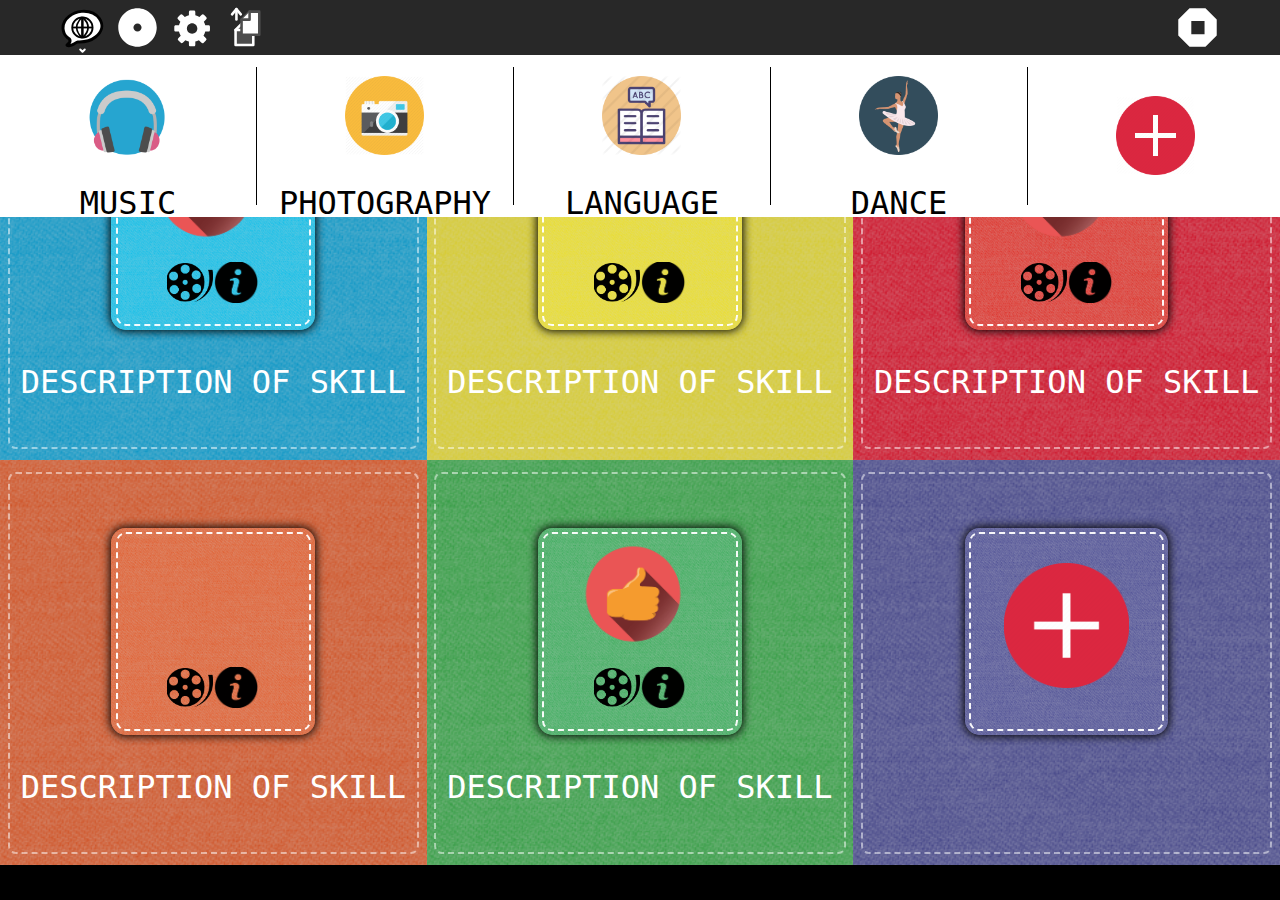
<file: activities/Curriculum.activity/index.html>
<!DOCTYPE html>
<html>

<head>
<meta charset="utf-8" />
<title>My Activity</title>
<meta name="viewport" content="user-scalable=no, initial-scale=1, maximum-scale=1, minimum-scale=1, width=device-width, viewport-fit=cover"/>
<link rel="stylesheet" media="not screen and (device-width: 1200px) and (device-height: 900px)"
	href="lib/sugar-web/graphics/css/sugar-96dpi.css">
<link rel="stylesheet" media="screen and (device-width: 1200px) and (device-height: 900px)"
	href="lib/sugar-web/graphics/css/sugar-200dpi.css">
<link rel="stylesheet" href="css/activity.css">
<script data-main="js/loader" src="lib/require.js"></script>
</head>

<body>
<div id="main-toolbar" class="toolbar">
  <button class="toolbutton" id="activity-button" title="My Activity"></button>
	<button class="toolbutton" id="network-button" title="Network"></button>
<button class="toolbutton" id="settings-button" title="Settings"></button>
<button class="toolbutton" id="skill-button" title="Skill Report"></button>
  <!-- Add more buttons here -->

  <!-- Buttons with class="pull-right" will be right aligned -->
  <button class="toolbutton pull-right" id="stop-button" title="Stop"></button>
</div>

<!-- The content of your activity goes inside the canvas -->
<div id="canvas">
<div id="tag"><div class="tagborder"><p style="color:white;">Category Name</p></div></div>
<div id="menu"></div>

	<div id="content">
		<div id="c1" class="category"><div class="border"><div class="inbox" id="ci1"><div class="inborder"><div class="vstatus"></div><div class="micons">
			<div class="multi" id="m1"></div>
			<!-- <div class="multi" id="m2"></div> -->
			<div class="multi" id="m3"></div>
		</div></div></div><p style="color:white;margin-top:8%;">Description of Skill</p></div></div>
		<div id="c2" class="category"><div class="border"><div class="inbox" id="ci2"><div class="inborder"><div class="status"></div><div class="micons">
			<div class="multi" id="m1"></div>
			<!-- <div class="multi" id="m2"></div> -->
			<div class="multi" id="m3"></div>
		</div></div></div><p style="color:white;margin-top:8%;">Description of Skill</p></div></div>
		<div id="c3" class="category"><div class="border"><div class="inbox" id="ci3"><div class="inborder"><div class="vstatus"></div><div class="micons">
			<div class="multi" id="m1"></div>
			<!-- <div class="multi" id="m2"></div> -->
			<div class="multi" id="m3"></div>
		</div></div></div><p style="color:white;margin-top:8%;">Description of Skill</p></div></div>
		<div id="c4" class="category"><div class="border"><div class="inbox" id="ci4"><div class="inborder"><div class="status"></div><div class="micons">
			<div class="multi" id="m1"></div>
			<!-- <div class="multi" id="m2"></div> -->
			<div class="multi" id="m3"></div>
		</div></div></div><p style="color:white;margin-top:8%;">Description of Skill</p></div></div>
		<div id="c5" class="category"><div class="border"><div class="inbox" id="ci5"><div class="inborder"><div class="vstatus"></div><div class="micons">
			<div class="multi" id="m1"></div>
			<!-- <div class="multi" id="m2"></div> -->
			<div class="multi" id="m3"></div>
		</div></div></div><p style="color:white;margin-top:8%;">Description of Skill</p></div></div>
		<div id="c6" class="category"><div class="border"><div class="inbox" id="ci6"><div class="inborder"><div class="astatus"></div></div></div>
	</div></div>
  <!-- Replace this message with your own content -->
<div id="navbarS">
<div id="s1" class="skill"><div class="iconimage" id="si1"></div><p>Music</p></div>
<div id="s2" class="skill"><div class="iconimage" id="si2"></div><p>Photography</p></div>
<div id="s3" class="skill"><div class="iconimage" id="si3"></div><p>Language</p></div>
<div id="s4" class="skill"><div class="iconimage" id="si4"></div><p>Dance</p></div>
<div id="s5" class="skill"><div class="iconimage" id="si5"></div></div>
</div>

</div>
</body>

</html>
</file>
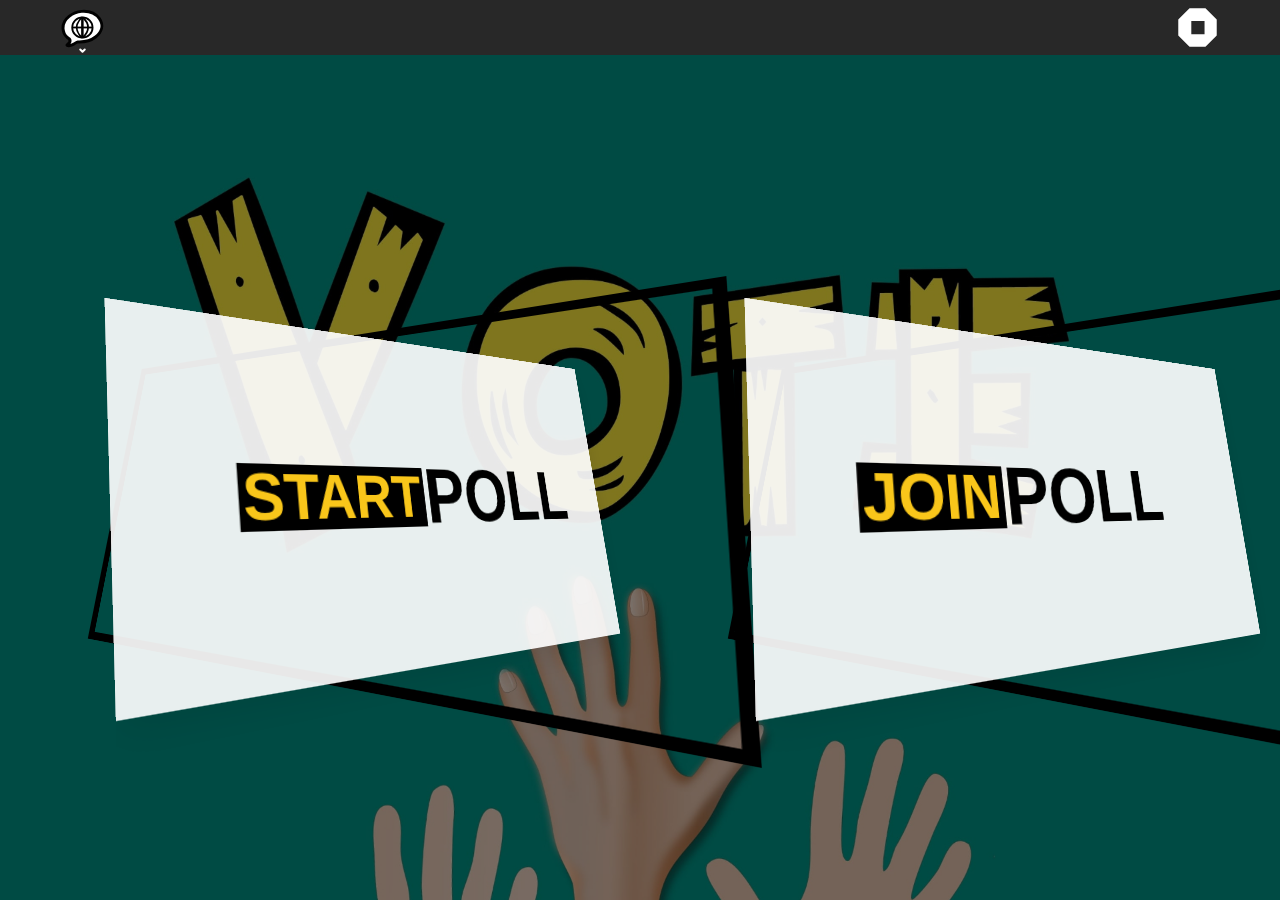
<file: activities/Vote.activity/index.html>
<!DOCTYPE html>
<html>

<head>
<meta charset="utf-8" />
<title>My Activity</title>
<meta name="viewport" content="user-scalable=no, initial-scale=1, maximum-scale=1, minimum-scale=1, width=device-width, viewport-fit=cover"/>
<link rel="stylesheet" media="not screen and (device-width: 1200px) and (device-height: 900px)"
	href="lib/sugar-web/graphics/css/sugar-96dpi.css">
<link rel="stylesheet" media="screen and (device-width: 1200px) and (device-height: 900px)"
	href="lib/sugar-web/graphics/css/sugar-200dpi.css">
<link rel="stylesheet" href="css/activity.css">
<script data-main="js/loader" src="lib/require.js"></script>
</head>

<body>
<div id="main-toolbar" class="toolbar">
  <button class="toolbutton" id="activity-button" title="My Activity"></button>

  <!-- Add more buttons here -->

  <!-- Buttons with class="pull-right" will be right aligned -->
  <button class="toolbutton pull-right" id="stop-button" title="Stop"></button>
</div>

<!-- The content of your activity goes inside the canvas -->
<div id="canvas">
<div id="wrap">
<div class="outerwrapper"><div class="wrapper">
  <div class="card"><a class="cardlink" href="start.html">
    <h1>
      <span class="enclosed">Start</span>Poll
    </h1></a>
  </div>
</div></div>
<div class="outerwrapper"><div class="wrapper">
  <div class="card"><a class="cardlink" href="template.html">
    <h1>
      <span class="enclosed">Join</span>Poll
    </h1></a>
  </div>
</div></div></div>
  <!-- Replace this message with your own content -->
</div>
</body>

</html>
</file>
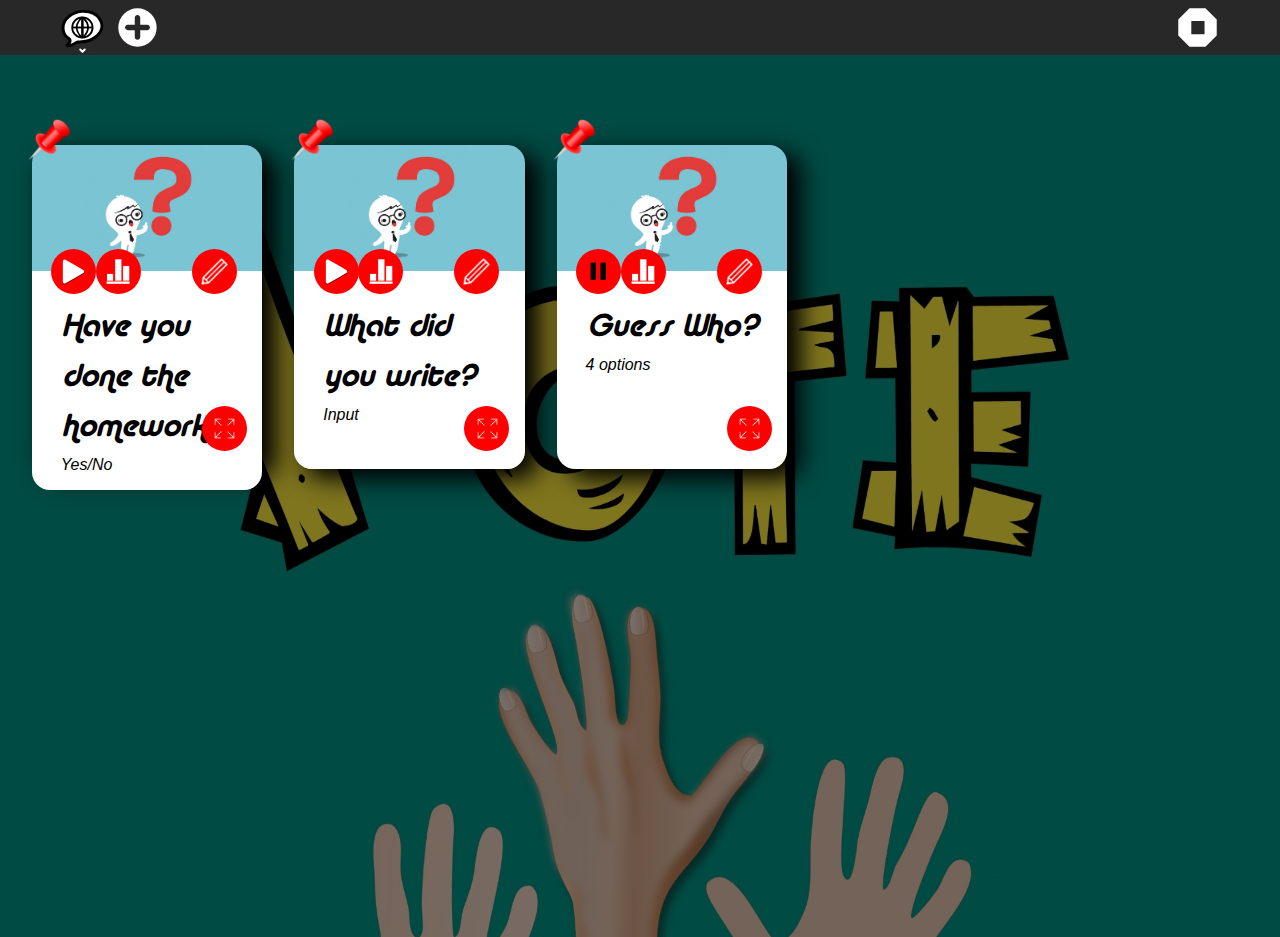
<file: activities/Vote.activity/start.html>
<!DOCTYPE html>
<html>

<head>
<meta charset="utf-8" />
<title>My Activity</title>
<meta name="viewport" content="user-scalable=no, initial-scale=1, maximum-scale=1, minimum-scale=1, width=device-width, viewport-fit=cover"/>
<link rel="stylesheet" media="not screen and (device-width: 1200px) and (device-height: 900px)"
	href="lib/sugar-web/graphics/css/sugar-96dpi.css">
<link rel="stylesheet" media="screen and (device-width: 1200px) and (device-height: 900px)"
	href="lib/sugar-web/graphics/css/sugar-200dpi.css">
<link rel="stylesheet" href="css/start.css">
<script data-main="js/loader" src="lib/require.js"></script>
</head>

<body>
<div id="main-toolbar" class="toolbar">
  <button class="toolbutton" id="activity-button" title="My Activity"></button>
	<button class="toolbutton" id="add-button" title="Add Poll"></button>
  <!-- Add more buttons here -->

  <!-- Buttons with class="pull-right" will be right aligned -->
  <button class="toolbutton pull-right" id="stop-button" title="Stop"></button>
</div>

<!-- The content of your activity goes inside the canvas -->
<div id="canvas">
  <!-- <div id="wrapL">
    <div class="cardL">
      <div class="pinL"></div>
      <div class="playL"></div>
      <div class="statsL"></div>
      <!-- <div class="editL"></div> -->
      <!-- <div class="crossL"></div>
    <div class="TtileL"></div>
    <div class="CtileL"><p class="ques">Editing the poll goes here</p></div> -->
    <!-- </div>
  </div> -->

<div id="wrap">
<div class="card">
  <div class="pin"></div>
  <div class="play"></div>
  <div class="stats"></div>
  <div class="edit"></div>
    <div class="expand"></div>
<div class="Ttile"></div>
<div class="Ctile"><p class="ques">Have you done the homework?</p><p>Yes/No</p></div>
</div>
<div class="card">
  <div class="pin"></div>
  <div class="play"></div>
  <div class="stats"></div>
  <div class="edit"></div>
    <div class="expand"></div>
<div class="Ttile"></div>
<div class="Ctile"><p class="ques">What did you write?</p><p>Input</p></div>
</div>
<div class="card">
  <div class="pin"></div>
  <div class="play pause"></div>
  <div class="stats"></div>
  <div class="edit"></div>
    <div class="expand"></div>
<div class="Ttile"></div>
<div class="Ctile"><p class="ques">Guess Who?</p><p>4 options</p></div>
</div>
<!-- <div class="card">
  <div class="pin"></div>
  <div class="play"></div>
  <div class="stats"></div>
  <div class="edit"></div>
  <div class="expand"></div>
<div class="Ttile"></div>
<div class="Ctile"><p class="ques"></p></div>
</div> -->
  <!-- Replace this message with your own content -->
</div>
</div>
</body>

</html>
</file>
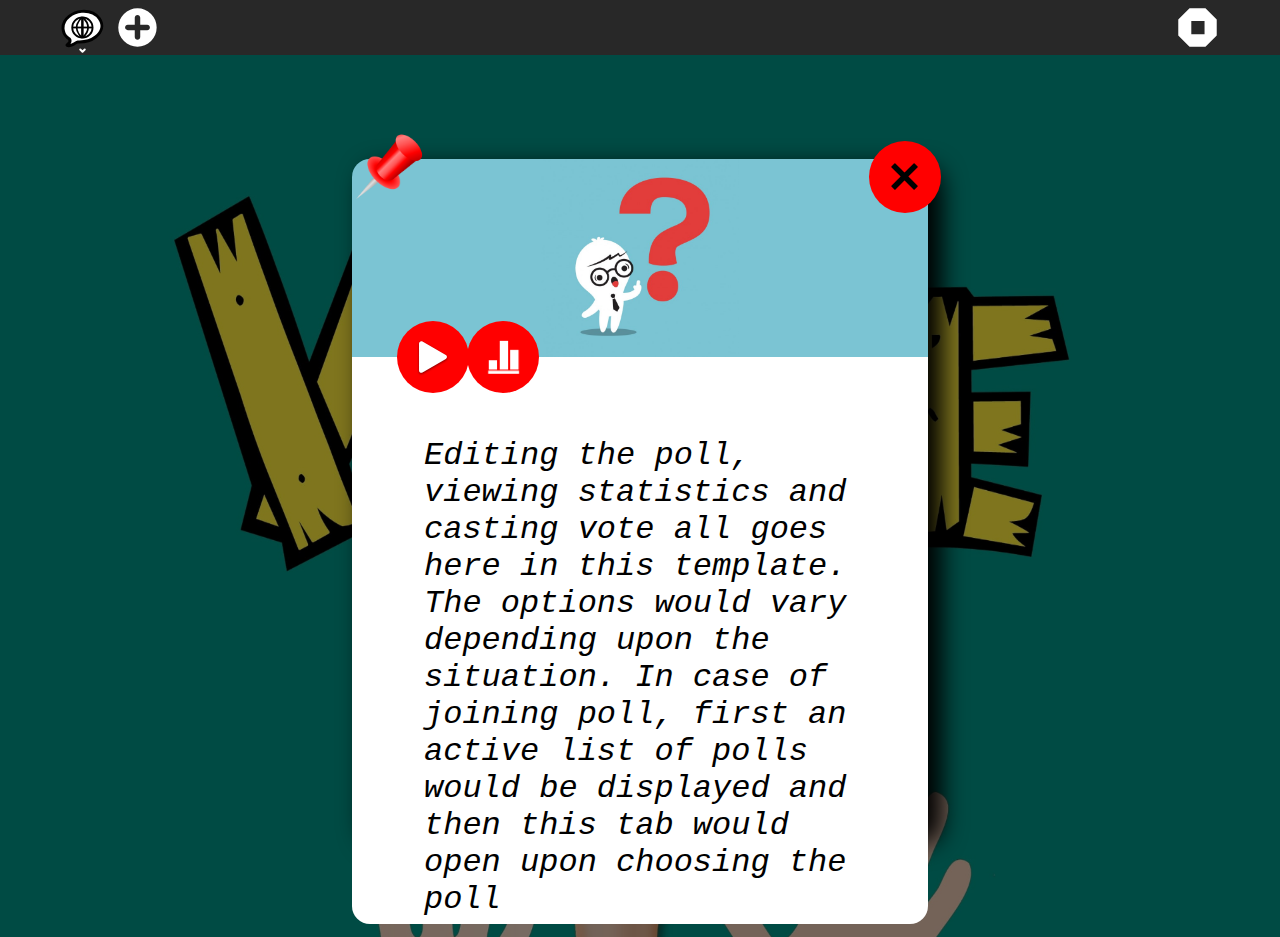
<file: activities/Vote.activity/template.html>
<!DOCTYPE html>
<html>

<head>
<meta charset="utf-8" />
<title>My Activity</title>
<meta name="viewport" content="user-scalable=no, initial-scale=1, maximum-scale=1, minimum-scale=1, width=device-width, viewport-fit=cover"/>
<link rel="stylesheet" media="not screen and (device-width: 1200px) and (device-height: 900px)"
	href="lib/sugar-web/graphics/css/sugar-96dpi.css">
<link rel="stylesheet" media="screen and (device-width: 1200px) and (device-height: 900px)"
	href="lib/sugar-web/graphics/css/sugar-200dpi.css">
<link rel="stylesheet" href="css/start.css">
<script data-main="js/loader" src="lib/require.js"></script>
</head>

<body>
<div id="main-toolbar" class="toolbar">
  <button class="toolbutton" id="activity-button" title="My Activity"></button>
<button class="toolbutton" id="add-button" title="Add Poll"></button>
  <!-- Add more buttons here -->

  <!-- Buttons with class="pull-right" will be right aligned -->
  <button class="toolbutton pull-right" id="stop-button" title="Stop"></button>
</div>

<!-- The content of your activity goes inside the canvas -->
<div id="canvas">
  <div id="wrapL">
    <div class="cardL">
      <div class="pinL"></div>
      <div class="playL"></div>
      <div class="statsL"></div>
      <!-- <div class="editL"></div> -->
      <div class="crossL"></div>
    <div class="TtileL"></div>
    <div class="CtileL"><p class="ques" style="font-family:Monospace;">Editing the poll, viewing statistics and casting vote all goes here in this template. The options would vary depending upon the situation.
    In case of joining poll, first an active list of polls would be displayed and then this tab would open upon choosing the poll</p></div>
    </div>
  </div>

<!-- <div id="wrap">
<div class="card">
  <div class="pin"></div>
  <div class="play"></div>
  <div class="stats"></div>
  <div class="edit"></div>
    <div class="expand"></div>
<div class="Ttile"></div>
<div class="Ctile"><p class="ques">Have you done the homework?</p><p>Yes/No</p></div>
</div>
<div class="card">
  <div class="pin"></div>
  <div class="play"></div>
  <div class="stats"></div>
  <div class="edit"></div>
    <div class="expand"></div>
<div class="Ttile"></div>
<div class="Ctile"><p class="ques">What did you write?</p><p>Input</p></div>
</div>
<div class="card">
  <div class="pin"></div>
  <div class="play pause"></div>
  <div class="stats"></div>
  <div class="edit"></div>
    <div class="expand"></div>
<div class="Ttile"></div>
<div class="Ctile"><p class="ques">Guess Who?</p><p>4 options</p></div>
</div>
<!-- <div class="card">
  <div class="pin"></div>
  <div class="play"></div>
  <div class="stats"></div>
  <div class="edit"></div>
  <div class="expand"></div>
<div class="Ttile"></div>
<div class="Ctile"><p class="ques"></p></div>
</div> -->
  <!-- Replace this message with your own content --> -->
<!-- </div> -->
</div>
</body>

</html>
</file>
<file: activities/Curriculum.activity/lib/sugar-web/graphics/css/sugar-96dpi.css>
html {
  height: 100%;
  -webkit-tap-highlight-color: rgba(0, 0, 0, 0);
}
body {
  position: relative;
  height: 100%;
  margin: 0;
  font-family: sans-serif;
  font-size: 10pt;
  background-color: #c0c0c0;
}
.unselectable {
  -webkit-user-select: none;
  -moz-user-select: none;
}
.pull-right {
  float: right;
}
a {
  color: #0076c3;
  text-decoration: none;
}
/* Toolbar */
.toolbar {
  height: 55px;
  padding: 0 57px;
  color: white;
  background-color: #282828;
  -webkit-user-select: none;
  -moz-user-select: none;
}
/* Toolbar separator */
.toolbar hr {
  display: inline-block;
  height: 33px;
  margin: 2.5px;
  margin-bottom: -17px;
  border: 1px solid #808080;
}
/* Toolbar toolbutton */
.toolbar .toolbutton {
  position: relative;
  width: 47px;
  height: 47px;
  margin: 4px 2px;
  color: white;
  color: transparent;
  background-color: transparent;
  background-position: center;
  background-repeat: no-repeat;
  background-size: contain;
  border: 0;
  border-radius: 5.5px;
}
.toolbar .toolbutton:hover {
  background-color: black;
}
.toolbar .toolbutton:active,
.toolbar .toolbutton.active {
  background-color: #808080;
}
.toolbar .toolbutton img {
  width: 100%;
  height: 100%;
}
.toolbar .toolbutton:before {
  position: absolute;
  right: -4px;
  bottom: -4px;
  display: block;
  width: 55px;
  height: 11px;
  background-color: transparent;
  content: "";
}
.toolbar .toolbutton.invoker:before {
  background-image: url('../icons/emblems/arrow-down.svg');
}
.toolbar #stop-button {
  background-image: url('../icons/actions/activity-stop.svg');
}
/* Canvas */
#canvas {
  position: absolute;
  top: 55px;
  bottom: 0;
  width: 100%;
  overflow-y: auto;
  color: black;
  background-color: #c0c0c0;
}
/* Button */
button {
  padding: 2px 4px;
  line-height: 22px;
  color: white;
  background-color: #808080;
  border: 2px solid transparent;
  border-radius: 22px;
  -webkit-user-select: none;
  -moz-user-select: none;
}
button:hover {
  background-color: #a2a2a2;
  border-color: #a2a2a2;
}
button:active {
  color: black;
  background-color: white;
  border-color: #808080;
}
button:focus {
  border-color: white;
}
.toolbar button {
  margin-top: 12.5px;
}
/* Button with icon */
button.icon {
  position: relative;
  padding-left: 26px;
}
button.icon span.ok {
  background-image: url(../icons/actions/dialog-ok.svg);
}
button.icon:active span.ok {
  background-image: url(../icons/actions/dialog-ok-active.svg);
}
button.icon span.cancel {
  background-image: url(../icons/actions/dialog-cancel.svg);
}
button.icon:active span.cancel {
  background-image: url(../icons/actions/dialog-cancel-active.svg);
}
button.icon span {
  position: absolute;
  display: inline-block;
  width: 22px;
  height: 22px;
  background-color: transparent;
  background-position: center;
  background-repeat: no-repeat;
  background-size: 22px 22px;
}
button.icon span {
  top: 2px;
  left: 2px;
}
/* One line text input */
input[type='text'] {
  width: 165px;
  padding: 4px;
  line-height: 22px;
  background-color: #e5e5e5;
  border: 2px solid #e5e5e5;
  border-radius: 22px;
  outline: 0;
}
input[type='text']:focus {
  background-color: white;
}
input[type='text']:disabled {
  background-color: #808080;
  border-color: #808080;
}
.toolbar input[type='text'],
.palette .row input[type='text'] {
  margin-top: 10.5px;
}
.palette .row input[type='text']:nth-last-child(1) {
  margin-top: 8.5px;
}
input[type='text'].expand {
  width: calc(100% - 12px);
}
/* One line text input with buttons inside */
.icon-input {
  position: relative;
  display: inline-block;
}
.icon-input input[type='text'] {
  width: 135px;
  padding-right: 34px;
}
.icon-input.expand {
  width: 100%;
}
.icon-input.expand input[type='text'] {
  width: calc(100% - 42px);
}
.icon-input button {
  position: absolute;
  width: 34px;
  height: 34px;
  padding: 0;
  background-size: 22px 22px;
}
.icon-input button.right {
  right: 0;
  margin: 0 0 0 -34px;
  border-radius: 0 22px 22px 0;
}
.icon-input button {
  background-color: transparent;
  background-position: center;
  background-repeat: no-repeat;
  border: 0;
}
.icon-input button {
  top: 2px;
}
.toolbar .icon-input button:hover {
  background-color: transparent;
}
.toolbar .icon-input button {
  top: 10.5px;
}
button.cancel {
  background-image: url(../icons/actions/entry-cancel.svg);
}
button.cancel:active {
  background-image: url(../icons/actions/entry-cancel-active.svg);
}
button.cancel:disabled {
  background-image: url(../icons/actions/entry-cancel-disabled.svg);
}
/* Slider */
/* FIXME this is not fully Sugarized yet */
input[type='range'] {
  height: 11px;
  cursor: pointer;
  background-color: #808080;
  border-radius: 22px;
  -webkit-appearance: none !important;
}
input[type='range']::-webkit-slider-thumb {
  width: 22px;
  height: 22px;
  background-color: #c0c0c0;
  border: 4px solid #808080;
  border-radius: 11px;
  -webkit-appearance: none !important;
}
input[type='range']::-webkit-slider-thumb:hover {
  background-color: #e2e2e2;
  border-color: #a2a2a2;
}
.toolbar input[type='range'] {
  margin-top: 22px;
}
/* Label */
label {
  -webkit-user-select: none;
  -moz-user-select: none;
}
/* Palette */
.palette {
  position: absolute;
  color: white;
  pointer-events: none;
  background-color: transparent;
}
.palette-invoker {
  width: 51px;
  height: 53px;
  background-color: black;
  background-position: 2px 2px;
  background-repeat: no-repeat;
  background-size: 47px;
  border: 2px solid #808080;
  border-bottom: 0;
}
.palette-invoker:after {
  position: absolute;
  top: 44px;
  left: 0;
  display: block;
  width: 55px;
  height: 11px;
  background-color: transparent;
  background-image: url('../icons/emblems/arrow-up.svg');
  content: "";
}
.palette-invoker:before {
  position: absolute;
  top: 55px;
  left: 2px;
  display: block;
  width: 51px;
  height: 2px;
  background-color: black;
  content: "";
}
.palette .wrapper {
  max-width: 271px;
  min-width: 161px;
  min-height: 51px;
  pointer-events: auto;
  background-color: black;
  border: 2px solid #808080;
}
.palette .header {
  height: 51px;
  margin: 0 5.5px;
  font-weight: bold;
  line-height: 51px;
  -webkit-user-select: none;
  -moz-user-select: none;
}
.palette hr {
  border: 1px solid #808080;
}
.palette hr.header-separator {
  margin-top: 0;
}
.palette .row {
  height: 55px;
  margin: 0 5.5px;
}
.palette .row:nth-last-child(1) {
  height: 51px;
}
.palette .row.small {
  height: 22px;
}
.palette .row.expand {
  height: auto;
}
/* Palette menu */
.palette .menu {
  padding: 0;
  margin-top: 11px;
  margin-bottom: 11px;
  list-style-type: none;
}
.palette .menu button {
  width: 100%;
  padding-top: 0;
  padding-bottom: 0;
  margin-top: 0;
  margin-bottom: 0;
  line-height: 33px;
  text-align: left;
  background-color: transparent;
  border: 0;
  border-radius: 0;
}
.palette .menu button:hover {
  color: white;
  background-color: #808080;
}
.palette .menu button.icon {
  padding-left: 37px;
}
.palette .menu button.icon span {
  top: 0;
  left: 0;
  width: 33px;
  height: 33px;
}
/* Scrollbar */
::-webkit-scrollbar {
  width: 11px;
  background-color: #808080;
}
::-webkit-scrollbar-thumb {
  background-color: white;
  border: 2px solid #dddddd;
  border-radius: 11px;
}
/* Grid for visual debugging and layout */
.grid {
  position: absolute;
  top: 0;
  left: 0;
  background-color: transparent;
}
/* Checkbox and radio */
input[type='checkbox'],
input[type='radio'] {
  width: 22px;
  height: 22px;
  margin: 2px 2px 4px 2px;
  vertical-align: middle;
  background-position: center;
  background-size: contain;
  -webkit-appearance: none;
  -moz-appearance: none;
  appearance: none;
}
.toolbar input[type='checkbox'],
.toolbar input[type='radio'] {
  margin-top: 14.5px;
  margin-bottom: 18.5px;
}
input[type='checkbox'] {
  background-image: url(../icons/actions/checkbox-unchecked.svg);
}
input[type='checkbox']:active {
  background-image: url(../icons/actions/checkbox-checked-selected.svg);
}
input[type='checkbox']:checked:active {
  background-image: url(../icons/actions/checkbox-checked-selected.svg);
}
input[type='checkbox']:checked {
  background-image: url(../icons/actions/checkbox-checked.svg);
}
input[type='radio'] {
  background-image: url(../icons/actions/radio.svg);
}
input[type='radio']:active {
  background-image: url(../icons/actions/radio-selected.svg);
}
input[type='radio']:checked:active {
  background-image: url(../icons/actions/radio-active-selected.svg);
}
input[type='radio']:checked {
  background-image: url(../icons/actions/radio-active.svg);
}
/* Textarea */
textarea {
  margin: 2px;
  border: 2px solid #808080;
}
textarea.expand {
  width: calc(100% - 12px);
}
/* Lists */
ul.flat-list {
  padding: 0;
  margin: 0;
  list-style-type: none;
}
ul.flat-list li {
  height: 31px;
  line-height: 31px;
  background-color: white;
  border-bottom: 2px dotted #c0c0c0;
}
ul.flat-list li:nth-last-child(1) {
  border-bottom: none;
}
ul.flat-list.big li {
  height: 42px;
  line-height: 42px;
}
ul.flat-list.striped li:nth-child(odd) {
  background-color: #e5e5e5;
}
/* ActivityPalette */
#activity-palette .wrapper {
  width: 271px;
}
*:focus {
  outline: 0;
 }
</file>
<file: activities/Curriculum.activity/lib/sugar-web/graphics/css/sugar-200dpi.css>
html {
  height: 100%;
  -webkit-tap-highlight-color: rgba(0, 0, 0, 0);
}
body {
  position: relative;
  height: 100%;
  margin: 0;
  font-family: sans-serif;
  font-size: 10pt;
  background-color: #c0c0c0;
}
.unselectable {
  -webkit-user-select: none;
  -moz-user-select: none;
}
.pull-right {
  float: right;
}
a {
  color: #0076c3;
  text-decoration: none;
}
/* Toolbar */
.toolbar {
  height: 75px;
  padding: 0 77px;
  color: white;
  background-color: #282828;
  -webkit-user-select: none;
  -moz-user-select: none;
}
/* Toolbar separator */
.toolbar hr {
  display: inline-block;
  height: 45px;
  margin: 4.5px;
  margin-bottom: -21px;
  border: 1px solid #808080;
}
/* Toolbar toolbutton */
.toolbar .toolbutton {
  position: relative;
  width: 67px;
  height: 67px;
  margin: 4px 2px;
  color: white;
  color: transparent;
  background-color: transparent;
  background-position: center;
  background-repeat: no-repeat;
  background-size: contain;
  border: 0;
  border-radius: 7.5px;
}
.toolbar .toolbutton:hover {
  background-color: black;
}
.toolbar .toolbutton:active,
.toolbar .toolbutton.active {
  background-color: #808080;
}
.toolbar .toolbutton img {
  width: 100%;
  height: 100%;
}
.toolbar .toolbutton:before {
  position: absolute;
  right: -4px;
  bottom: -4px;
  display: block;
  width: 75px;
  height: 15px;
  background-color: transparent;
  content: "";
}
.toolbar .toolbutton.invoker:before {
  background-image: url('../icons/emblems/arrow-down.svg');
}
.toolbar #stop-button {
  background-image: url('../icons/actions/activity-stop.svg');
}
/* Canvas */
#canvas {
  position: absolute;
  top: 75px;
  bottom: 0;
  width: 100%;
  overflow-y: auto;
  color: black;
  background-color: #c0c0c0;
}
/* Button */
button {
  padding: 2px 4px;
  line-height: 30px;
  color: white;
  background-color: #808080;
  border: 2px solid transparent;
  border-radius: 30px;
  -webkit-user-select: none;
  -moz-user-select: none;
}
button:hover {
  background-color: #a2a2a2;
  border-color: #a2a2a2;
}
button:active {
  color: black;
  background-color: white;
  border-color: #808080;
}
button:focus {
  border-color: white;
}
.toolbar button {
  margin-top: 18.5px;
}
/* Button with icon */
button.icon {
  position: relative;
  padding-left: 34px;
}
button.icon span.ok {
  background-image: url(../icons/actions/dialog-ok.svg);
}
button.icon:active span.ok {
  background-image: url(../icons/actions/dialog-ok-active.svg);
}
button.icon span.cancel {
  background-image: url(../icons/actions/dialog-cancel.svg);
}
button.icon:active span.cancel {
  background-image: url(../icons/actions/dialog-cancel-active.svg);
}
button.icon span {
  position: absolute;
  display: inline-block;
  width: 30px;
  height: 30px;
  background-color: transparent;
  background-position: center;
  background-repeat: no-repeat;
  background-size: 30px 30px;
}
button.icon span {
  top: 2px;
  left: 2px;
}
/* One line text input */
input[type='text'] {
  width: 225px;
  padding: 4px;
  line-height: 30px;
  background-color: #e5e5e5;
  border: 2px solid #e5e5e5;
  border-radius: 30px;
  outline: 0;
}
input[type='text']:focus {
  background-color: white;
}
input[type='text']:disabled {
  background-color: #808080;
  border-color: #808080;
}
.toolbar input[type='text'],
.palette .row input[type='text'] {
  margin-top: 16.5px;
}
.palette .row input[type='text']:nth-last-child(1) {
  margin-top: 14.5px;
}
input[type='text'].expand {
  width: calc(100% - 12px);
}
/* One line text input with buttons inside */
.icon-input {
  position: relative;
  display: inline-block;
}
.icon-input input[type='text'] {
  width: 187px;
  padding-right: 42px;
}
.icon-input.expand {
  width: 100%;
}
.icon-input.expand input[type='text'] {
  width: calc(100% - 50px);
}
.icon-input button {
  position: absolute;
  width: 42px;
  height: 42px;
  padding: 0;
  background-size: 30px 30px;
}
.icon-input button.right {
  right: 0;
  margin: 0 0 0 -42px;
  border-radius: 0 30px 30px 0;
}
.icon-input button {
  background-color: transparent;
  background-position: center;
  background-repeat: no-repeat;
  border: 0;
}
.icon-input button {
  top: 2px;
}
.toolbar .icon-input button:hover {
  background-color: transparent;
}
.toolbar .icon-input button {
  top: 16.5px;
}
button.cancel {
  background-image: url(../icons/actions/entry-cancel.svg);
}
button.cancel:active {
  background-image: url(../icons/actions/entry-cancel-active.svg);
}
button.cancel:disabled {
  background-image: url(../icons/actions/entry-cancel-disabled.svg);
}
/* Slider */
/* FIXME this is not fully Sugarized yet */
input[type='range'] {
  height: 15px;
  cursor: pointer;
  background-color: #808080;
  border-radius: 30px;
  -webkit-appearance: none !important;
}
input[type='range']::-webkit-slider-thumb {
  width: 30px;
  height: 30px;
  background-color: #c0c0c0;
  border: 4px solid #808080;
  border-radius: 15px;
  -webkit-appearance: none !important;
}
input[type='range']::-webkit-slider-thumb:hover {
  background-color: #e2e2e2;
  border-color: #a2a2a2;
}
.toolbar input[type='range'] {
  margin-top: 30px;
}
/* Label */
label {
  -webkit-user-select: none;
  -moz-user-select: none;
}
/* Palette */
.palette {
  position: absolute;
  color: white;
  pointer-events: none;
  background-color: transparent;
}
.palette-invoker {
  width: 71px;
  height: 73px;
  background-color: black;
  background-position: 2px 2px;
  background-repeat: no-repeat;
  background-size: 67px;
  border: 2px solid #808080;
  border-bottom: 0;
}
.palette-invoker:after {
  position: absolute;
  top: 60px;
  left: 0;
  display: block;
  width: 75px;
  height: 15px;
  background-color: transparent;
  background-image: url('../icons/emblems/arrow-up.svg');
  content: "";
}
.palette-invoker:before {
  position: absolute;
  top: 75px;
  left: 2px;
  display: block;
  width: 71px;
  height: 2px;
  background-color: black;
  content: "";
}
.palette .wrapper {
  max-width: 371px;
  min-width: 221px;
  min-height: 71px;
  pointer-events: auto;
  background-color: black;
  border: 2px solid #808080;
}
.palette .header {
  height: 71px;
  margin: 0 7.5px;
  font-weight: bold;
  line-height: 71px;
  -webkit-user-select: none;
  -moz-user-select: none;
}
.palette hr {
  border: 1px solid #808080;
}
.palette hr.header-separator {
  margin-top: 0;
}
.palette .row {
  height: 75px;
  margin: 0 7.5px;
}
.palette .row:nth-last-child(1) {
  height: 71px;
}
.palette .row.small {
  height: 30px;
}
.palette .row.expand {
  height: auto;
}
/* Palette menu */
.palette .menu {
  padding: 0;
  margin-top: 15px;
  margin-bottom: 15px;
  list-style-type: none;
}
.palette .menu button {
  width: 100%;
  padding-top: 0;
  padding-bottom: 0;
  margin-top: 0;
  margin-bottom: 0;
  line-height: 45px;
  text-align: left;
  background-color: transparent;
  border: 0;
  border-radius: 0;
}
.palette .menu button:hover {
  color: white;
  background-color: #808080;
}
.palette .menu button.icon {
  padding-left: 49px;
}
.palette .menu button.icon span {
  top: 0;
  left: 0;
  width: 45px;
  height: 45px;
}
/* Scrollbar */
::-webkit-scrollbar {
  width: 15px;
  background-color: #808080;
}
::-webkit-scrollbar-thumb {
  background-color: white;
  border: 2px solid #dddddd;
  border-radius: 15px;
}
/* Grid for visual debugging and layout */
.grid {
  position: absolute;
  top: 0;
  left: 0;
  background-color: transparent;
}
/* Checkbox and radio */
input[type='checkbox'],
input[type='radio'] {
  width: 30px;
  height: 30px;
  margin: 2px 2px 4px 2px;
  vertical-align: middle;
  background-position: center;
  background-size: contain;
  -webkit-appearance: none;
  -moz-appearance: none;
  appearance: none;
}
.toolbar input[type='checkbox'],
.toolbar input[type='radio'] {
  margin-top: 20.5px;
  margin-bottom: 24.5px;
}
input[type='checkbox'] {
  background-image: url(../icons/actions/checkbox-unchecked.svg);
}
input[type='checkbox']:active {
  background-image: url(../icons/actions/checkbox-checked-selected.svg);
}
input[type='checkbox']:checked:active {
  background-image: url(../icons/actions/checkbox-checked-selected.svg);
}
input[type='checkbox']:checked {
  background-image: url(../icons/actions/checkbox-checked.svg);
}
input[type='radio'] {
  background-image: url(../icons/actions/radio.svg);
}
input[type='radio']:active {
  background-image: url(../icons/actions/radio-selected.svg);
}
input[type='radio']:checked:active {
  background-image: url(../icons/actions/radio-active-selected.svg);
}
input[type='radio']:checked {
  background-image: url(../icons/actions/radio-active.svg);
}
/* Textarea */
textarea {
  margin: 2px;
  border: 2px solid #808080;
}
textarea.expand {
  width: calc(100% - 12px);
}
/* Lists */
ul.flat-list {
  padding: 0;
  margin: 0;
  list-style-type: none;
}
ul.flat-list li {
  height: 43px;
  line-height: 43px;
  background-color: white;
  border-bottom: 2px dotted #c0c0c0;
}
ul.flat-list li:nth-last-child(1) {
  border-bottom: none;
}
ul.flat-list.big li {
  height: 58px;
  line-height: 58px;
}
ul.flat-list.striped li:nth-child(odd) {
  background-color: #e5e5e5;
}
/* ActivityPalette */
#activity-palette .wrapper {
  width: 371px;
}
*:focus {
  outline: 0;
 }
</file>
<file: activities/Curriculum.activity/css/activity.css>
#main-toolbar #activity-button {
  background-image: url(../activity/activity-icon.svg);
}
#main-toolbar #settings-button {
  background-image: url(../settings.svg);
}
#main-toolbar #network-button {
  background-image: url(../zoom-home.svg);
}
#main-toolbar #skill-button {
  background-image: url(../tool-copy.svg);
}
#canvas{
  overflow: hidden;
  /* position: relative; */
  background-color: black;
}
#tag{
  position: absolute;
  width: 18vw;
  height: 5vh;
  top: 0vh;
  left: 41vw;
  background-color: rgba(229, 8, 33, 1);
  background-image: url(../transparent.png);
  background-position: center;
  background-size: cover;
  background-repeat: no-repeat;
  border-bottom-right-radius: 15px;
  border-bottom-left-radius: 15px;
  display: grid;
}
.tagborder{
  width: 17vw;
  height: 4.2vh;
  margin: auto;
  margin-top: 0vh;
  align-self: center;
  border-style: dashed;
  border-bottom-left-radius: 10px;
  border-bottom-right-radius: 10px;
  border-width: 2px;
  border-top-width: 0px;
  border-color: white;
}
#content{
  width: 100vw;
  height: 90vh;
  display: grid;
  grid-template-columns: 1fr 1fr 1fr;
  grid-template-rows: 1fr 1fr;
}
#menu{
  background-image: url(../menu.png);
  width: 3vw;
  height: 5vh;
  position: absolute;
  top: 1.2vh;
  right: 1vw;
  background-size: cover;
}
#navbarS{
  width: 100vw;
  height: 18vh;
  position: absolute;
  top: 0vh;
  left: 0vw;
  background-color: white;
  display: grid;
  grid-template-columns: 1fr 1fr 1fr 1fr 1fr;
  /* display: none; */
}
.skill{
  border-right-width: 1px;
  border-color: black;
  border-style: solid;
  border-bottom-width: 0px;
  border-left-width: 0px;
  border-top-width: 0px;
  width: 20vw;
  height: 85%;
  align-self: center;
}
.iconimage{
  width: 20vw;
  height: 100%;
  margin-top: -8%;
  background-image: url(../music.png);
  background-size: 6.2vw auto;
  background-position: center;
  background-repeat: no-repeat;
}
#si1{
  background-image: url(../music.png);
}
#si2{
  background-image: url(../camera.png);
}
#si3{
  background-image: url(../language.png);
}
#si4{
  background-image: url(../dance.png);
}
#si5{
  background-image: url(../add.png);
  margin-top: 0px;
}
.vstatus{
  width: 100%;
  margin: auto;
  height: 60%;
  margin-top: 4%;
  background-image: url(../thumbsup.png);
  background-position: center;
  background-repeat: no-repeat;
  background-size: contain;
}
.status{
  width: 100%;
  margin: auto;
  height: 60%;
  margin-top: 4%;
}
.astatus{
  width: 65%;
  margin: auto;
  height: 65%;
  margin-top: 15%;
  align-self: center;
  background-image: url(../add.png);
  background-position: center;
  background-repeat: no-repeat;
  background-size: contain;
}
.micons{
  width: 80%;
  height: 30%;
  margin: auto;
  display: grid;
  grid-template-columns: 1fr 1fr ;
}
.multi{
  width:60%;
  height: 70%;
  align-self: center;
  margin-left: 40%;
  background-image: url(../mthumbnail.png);
  background-position: right;
  background-repeat: no-repeat;
  background-size: 47px auto;
}
/* #m2{
    background-image: url(../cthumbnail.png);
} */
#m3{
    background-image: url(../view.png);
    background-position: left;
    margin-left: 0px;
}
p{
  /* font-style: italic; */
  font-family: monospace;
  font-size: 2rem;
  text-transform: uppercase;
  text-align: center;
  margin: 0px;
}
.category{
  width: 33.33vw;
  height: 45vh;
  display: grid;
  align-content: center;
}
#c1{
  background-color: rgba(0,164,220,0.9);
  background-image: url(../transparent.png);
  background-position: center;
  background-size: cover;
  background-repeat: no-repeat;
}
#c2{
  background-color: rgba(239, 226, 42,0.9);
  background-image: url(../transparent.png);
  background-position: center;
  background-size: cover;
  background-repeat: no-repeat;
}
#c3{
  background-color: rgba(229, 8, 33, 0.9);
  background-image: url(../transparent.png);
  background-position: center;
  background-size: cover;
  background-repeat: no-repeat;
}
#c4{
  background-color: rgba(232, 85, 32, 0.9);
  background-image: url(../transparent.png);
  background-position: center;
  background-size: cover;
  background-repeat: no-repeat;
}
#c5{
  background-color: rgba(49, 172, 67,0.9);
  background-image: url(../transparent.png);
  background-position: center;
  background-size: cover;
  background-repeat: no-repeat;
}
#c6{
  background-color: rgba(69, 70, 147, 0.9);
  background-image: url(../transparent.png);
  background-position: center;
  background-size: cover;
  background-repeat: no-repeat;
}
.border{
  width: 31.83vw;
  height: 42vh;
  margin: auto;
  /* margin-left: 0.7vw; */
  /* margin-right: 1%; */
  align-self: center;
  border-style: dashed;
  border-width: 2px;
  border-color: rgba(255,255,255,0.5);
  border-radius: 8px;
}
.inbox{
  height: 55%;
  width: 50%;
  margin:auto;
  margin-top: 6vh;
  box-shadow: black 0px 0px 10px 0.5px;
  border-radius:15px;
  display: grid;
}
#ci1{
  background-color: rgba(0, 197, 241,0.8);
  background-image: url(../transparent.png);
  background-position: center;
  background-size: cover;
  background-repeat: no-repeat;
}
#ci2{
  background-color: rgba(241, 228, 25,0.8);
  background-image: url(../transparent.png);
  background-position: center;
  background-size: cover;
  background-repeat: no-repeat;
}
#ci3{
  background-color: rgba(227, 43, 28,0.8);
  background-image: url(../transparent.png);
  background-position: center;
  background-size: cover;
  background-repeat: no-repeat;
}
#ci4{
  background-color: rgba(230, 85, 33,0.8);
  background-image: url(../transparent.png);
  background-position: center;
  background-size: cover;
  background-repeat: no-repeat;
}
#ci5{
  background-color: rgba(50, 172, 87,0.8);
  background-image: url(../transparent.png);
  background-position: center;
  background-size: cover;
  background-repeat: no-repeat;
}
#ci6{
  background-color: rgba(69, 70, 146,0.8);
  background-image: url(../transparent.png);
  background-position: center;
  background-size: cover;
  background-repeat: no-repeat;
}
.inborder{
  margin: auto;
  align-self: center;
  height:94%;
  width: 94%;
  border-style: dashed;
  border-radius: 10px;
  border-width: 2px;
  border-color: rgba(255,255,255,0.95);
}
</file>
<file: activities/Vote.activity/lib/sugar-web/graphics/css/sugar-96dpi.css>
html {
  height: 100%;
  -webkit-tap-highlight-color: rgba(0, 0, 0, 0);
}
body {
  position: relative;
  height: 100%;
  margin: 0;
  font-family: sans-serif;
  font-size: 10pt;
  background-color: #c0c0c0;
}
.unselectable {
  -webkit-user-select: none;
  -moz-user-select: none;
}
.pull-right {
  float: right;
}
a {
  color: #0076c3;
  text-decoration: none;
}
/* Toolbar */
.toolbar {
  height: 55px;
  padding: 0 57px;
  color: white;
  background-color: #282828;
  -webkit-user-select: none;
  -moz-user-select: none;
}
/* Toolbar separator */
.toolbar hr {
  display: inline-block;
  height: 33px;
  margin: 2.5px;
  margin-bottom: -17px;
  border: 1px solid #808080;
}
/* Toolbar toolbutton */
.toolbar .toolbutton {
  position: relative;
  width: 47px;
  height: 47px;
  margin: 4px 2px;
  color: white;
  color: transparent;
  background-color: transparent;
  background-position: center;
  background-repeat: no-repeat;
  background-size: contain;
  border: 0;
  border-radius: 5.5px;
}
.toolbar .toolbutton:hover {
  background-color: black;
}
.toolbar .toolbutton:active,
.toolbar .toolbutton.active {
  background-color: #808080;
}
.toolbar .toolbutton img {
  width: 100%;
  height: 100%;
}
.toolbar .toolbutton:before {
  position: absolute;
  right: -4px;
  bottom: -4px;
  display: block;
  width: 55px;
  height: 11px;
  background-color: transparent;
  content: "";
}
.toolbar .toolbutton.invoker:before {
  background-image: url('../icons/emblems/arrow-down.svg');
}
.toolbar #stop-button {
  background-image: url('../icons/actions/activity-stop.svg');
}
/* Canvas */
#canvas {
  position: absolute;
  top: 55px;
  bottom: 0;
  width: 100%;
  overflow-y: auto;
  color: black;
  background-color: #c0c0c0;
}
/* Button */
button {
  padding: 2px 4px;
  line-height: 22px;
  color: white;
  background-color: #808080;
  border: 2px solid transparent;
  border-radius: 22px;
  -webkit-user-select: none;
  -moz-user-select: none;
}
button:hover {
  background-color: #a2a2a2;
  border-color: #a2a2a2;
}
button:active {
  color: black;
  background-color: white;
  border-color: #808080;
}
button:focus {
  border-color: white;
}
.toolbar button {
  margin-top: 12.5px;
}
/* Button with icon */
button.icon {
  position: relative;
  padding-left: 26px;
}
button.icon span.ok {
  background-image: url(../icons/actions/dialog-ok.svg);
}
button.icon:active span.ok {
  background-image: url(../icons/actions/dialog-ok-active.svg);
}
button.icon span.cancel {
  background-image: url(../icons/actions/dialog-cancel.svg);
}
button.icon:active span.cancel {
  background-image: url(../icons/actions/dialog-cancel-active.svg);
}
button.icon span {
  position: absolute;
  display: inline-block;
  width: 22px;
  height: 22px;
  background-color: transparent;
  background-position: center;
  background-repeat: no-repeat;
  background-size: 22px 22px;
}
button.icon span {
  top: 2px;
  left: 2px;
}
/* One line text input */
input[type='text'] {
  width: 165px;
  padding: 4px;
  line-height: 22px;
  background-color: #e5e5e5;
  border: 2px solid #e5e5e5;
  border-radius: 22px;
  outline: 0;
}
input[type='text']:focus {
  background-color: white;
}
input[type='text']:disabled {
  background-color: #808080;
  border-color: #808080;
}
.toolbar input[type='text'],
.palette .row input[type='text'] {
  margin-top: 10.5px;
}
.palette .row input[type='text']:nth-last-child(1) {
  margin-top: 8.5px;
}
input[type='text'].expand {
  width: calc(100% - 12px);
}
/* One line text input with buttons inside */
.icon-input {
  position: relative;
  display: inline-block;
}
.icon-input input[type='text'] {
  width: 135px;
  padding-right: 34px;
}
.icon-input.expand {
  width: 100%;
}
.icon-input.expand input[type='text'] {
  width: calc(100% - 42px);
}
.icon-input button {
  position: absolute;
  width: 34px;
  height: 34px;
  padding: 0;
  background-size: 22px 22px;
}
.icon-input button.right {
  right: 0;
  margin: 0 0 0 -34px;
  border-radius: 0 22px 22px 0;
}
.icon-input button {
  background-color: transparent;
  background-position: center;
  background-repeat: no-repeat;
  border: 0;
}
.icon-input button {
  top: 2px;
}
.toolbar .icon-input button:hover {
  background-color: transparent;
}
.toolbar .icon-input button {
  top: 10.5px;
}
button.cancel {
  background-image: url(../icons/actions/entry-cancel.svg);
}
button.cancel:active {
  background-image: url(../icons/actions/entry-cancel-active.svg);
}
button.cancel:disabled {
  background-image: url(../icons/actions/entry-cancel-disabled.svg);
}
/* Slider */
/* FIXME this is not fully Sugarized yet */
input[type='range'] {
  height: 11px;
  cursor: pointer;
  background-color: #808080;
  border-radius: 22px;
  -webkit-appearance: none !important;
}
input[type='range']::-webkit-slider-thumb {
  width: 22px;
  height: 22px;
  background-color: #c0c0c0;
  border: 4px solid #808080;
  border-radius: 11px;
  -webkit-appearance: none !important;
}
input[type='range']::-webkit-slider-thumb:hover {
  background-color: #e2e2e2;
  border-color: #a2a2a2;
}
.toolbar input[type='range'] {
  margin-top: 22px;
}
/* Label */
label {
  -webkit-user-select: none;
  -moz-user-select: none;
}
/* Palette */
.palette {
  position: absolute;
  color: white;
  pointer-events: none;
  background-color: transparent;
}
.palette-invoker {
  width: 51px;
  height: 53px;
  background-color: black;
  background-position: 2px 2px;
  background-repeat: no-repeat;
  background-size: 47px;
  border: 2px solid #808080;
  border-bottom: 0;
}
.palette-invoker:after {
  position: absolute;
  top: 44px;
  left: 0;
  display: block;
  width: 55px;
  height: 11px;
  background-color: transparent;
  background-image: url('../icons/emblems/arrow-up.svg');
  content: "";
}
.palette-invoker:before {
  position: absolute;
  top: 55px;
  left: 2px;
  display: block;
  width: 51px;
  height: 2px;
  background-color: black;
  content: "";
}
.palette .wrapper {
  max-width: 271px;
  min-width: 161px;
  min-height: 51px;
  pointer-events: auto;
  background-color: black;
  border: 2px solid #808080;
}
.palette .header {
  height: 51px;
  margin: 0 5.5px;
  font-weight: bold;
  line-height: 51px;
  -webkit-user-select: none;
  -moz-user-select: none;
}
.palette hr {
  border: 1px solid #808080;
}
.palette hr.header-separator {
  margin-top: 0;
}
.palette .row {
  height: 55px;
  margin: 0 5.5px;
}
.palette .row:nth-last-child(1) {
  height: 51px;
}
.palette .row.small {
  height: 22px;
}
.palette .row.expand {
  height: auto;
}
/* Palette menu */
.palette .menu {
  padding: 0;
  margin-top: 11px;
  margin-bottom: 11px;
  list-style-type: none;
}
.palette .menu button {
  width: 100%;
  padding-top: 0;
  padding-bottom: 0;
  margin-top: 0;
  margin-bottom: 0;
  line-height: 33px;
  text-align: left;
  background-color: transparent;
  border: 0;
  border-radius: 0;
}
.palette .menu button:hover {
  color: white;
  background-color: #808080;
}
.palette .menu button.icon {
  padding-left: 37px;
}
.palette .menu button.icon span {
  top: 0;
  left: 0;
  width: 33px;
  height: 33px;
}
/* Scrollbar */
::-webkit-scrollbar {
  width: 11px;
  background-color: #808080;
}
::-webkit-scrollbar-thumb {
  background-color: white;
  border: 2px solid #dddddd;
  border-radius: 11px;
}
/* Grid for visual debugging and layout */
.grid {
  position: absolute;
  top: 0;
  left: 0;
  background-color: transparent;
}
/* Checkbox and radio */
input[type='checkbox'],
input[type='radio'] {
  width: 22px;
  height: 22px;
  margin: 2px 2px 4px 2px;
  vertical-align: middle;
  background-position: center;
  background-size: contain;
  -webkit-appearance: none;
  -moz-appearance: none;
  appearance: none;
}
.toolbar input[type='checkbox'],
.toolbar input[type='radio'] {
  margin-top: 14.5px;
  margin-bottom: 18.5px;
}
input[type='checkbox'] {
  background-image: url(../icons/actions/checkbox-unchecked.svg);
}
input[type='checkbox']:active {
  background-image: url(../icons/actions/checkbox-checked-selected.svg);
}
input[type='checkbox']:checked:active {
  background-image: url(../icons/actions/checkbox-checked-selected.svg);
}
input[type='checkbox']:checked {
  background-image: url(../icons/actions/checkbox-checked.svg);
}
input[type='radio'] {
  background-image: url(../icons/actions/radio.svg);
}
input[type='radio']:active {
  background-image: url(../icons/actions/radio-selected.svg);
}
input[type='radio']:checked:active {
  background-image: url(../icons/actions/radio-active-selected.svg);
}
input[type='radio']:checked {
  background-image: url(../icons/actions/radio-active.svg);
}
/* Textarea */
textarea {
  margin: 2px;
  border: 2px solid #808080;
}
textarea.expand {
  width: calc(100% - 12px);
}
/* Lists */
ul.flat-list {
  padding: 0;
  margin: 0;
  list-style-type: none;
}
ul.flat-list li {
  height: 31px;
  line-height: 31px;
  background-color: white;
  border-bottom: 2px dotted #c0c0c0;
}
ul.flat-list li:nth-last-child(1) {
  border-bottom: none;
}
ul.flat-list.big li {
  height: 42px;
  line-height: 42px;
}
ul.flat-list.striped li:nth-child(odd) {
  background-color: #e5e5e5;
}
/* ActivityPalette */
#activity-palette .wrapper {
  width: 271px;
}
*:focus {
  outline: 0;
 }
</file>
<file: activities/Vote.activity/lib/sugar-web/graphics/css/sugar-200dpi.css>
html {
  height: 100%;
  -webkit-tap-highlight-color: rgba(0, 0, 0, 0);
}
body {
  position: relative;
  height: 100%;
  margin: 0;
  font-family: sans-serif;
  font-size: 10pt;
  background-color: #c0c0c0;
}
.unselectable {
  -webkit-user-select: none;
  -moz-user-select: none;
}
.pull-right {
  float: right;
}
a {
  color: #0076c3;
  text-decoration: none;
}
/* Toolbar */
.toolbar {
  height: 75px;
  padding: 0 77px;
  color: white;
  background-color: #282828;
  -webkit-user-select: none;
  -moz-user-select: none;
}
/* Toolbar separator */
.toolbar hr {
  display: inline-block;
  height: 45px;
  margin: 4.5px;
  margin-bottom: -21px;
  border: 1px solid #808080;
}
/* Toolbar toolbutton */
.toolbar .toolbutton {
  position: relative;
  width: 67px;
  height: 67px;
  margin: 4px 2px;
  color: white;
  color: transparent;
  background-color: transparent;
  background-position: center;
  background-repeat: no-repeat;
  background-size: contain;
  border: 0;
  border-radius: 7.5px;
}
.toolbar .toolbutton:hover {
  background-color: black;
}
.toolbar .toolbutton:active,
.toolbar .toolbutton.active {
  background-color: #808080;
}
.toolbar .toolbutton img {
  width: 100%;
  height: 100%;
}
.toolbar .toolbutton:before {
  position: absolute;
  right: -4px;
  bottom: -4px;
  display: block;
  width: 75px;
  height: 15px;
  background-color: transparent;
  content: "";
}
.toolbar .toolbutton.invoker:before {
  background-image: url('../icons/emblems/arrow-down.svg');
}
.toolbar #stop-button {
  background-image: url('../icons/actions/activity-stop.svg');
}
/* Canvas */
#canvas {
  position: absolute;
  top: 75px;
  bottom: 0;
  width: 100%;
  overflow-y: auto;
  color: black;
  background-color: #c0c0c0;
}
/* Button */
button {
  padding: 2px 4px;
  line-height: 30px;
  color: white;
  background-color: #808080;
  border: 2px solid transparent;
  border-radius: 30px;
  -webkit-user-select: none;
  -moz-user-select: none;
}
button:hover {
  background-color: #a2a2a2;
  border-color: #a2a2a2;
}
button:active {
  color: black;
  background-color: white;
  border-color: #808080;
}
button:focus {
  border-color: white;
}
.toolbar button {
  margin-top: 18.5px;
}
/* Button with icon */
button.icon {
  position: relative;
  padding-left: 34px;
}
button.icon span.ok {
  background-image: url(../icons/actions/dialog-ok.svg);
}
button.icon:active span.ok {
  background-image: url(../icons/actions/dialog-ok-active.svg);
}
button.icon span.cancel {
  background-image: url(../icons/actions/dialog-cancel.svg);
}
button.icon:active span.cancel {
  background-image: url(../icons/actions/dialog-cancel-active.svg);
}
button.icon span {
  position: absolute;
  display: inline-block;
  width: 30px;
  height: 30px;
  background-color: transparent;
  background-position: center;
  background-repeat: no-repeat;
  background-size: 30px 30px;
}
button.icon span {
  top: 2px;
  left: 2px;
}
/* One line text input */
input[type='text'] {
  width: 225px;
  padding: 4px;
  line-height: 30px;
  background-color: #e5e5e5;
  border: 2px solid #e5e5e5;
  border-radius: 30px;
  outline: 0;
}
input[type='text']:focus {
  background-color: white;
}
input[type='text']:disabled {
  background-color: #808080;
  border-color: #808080;
}
.toolbar input[type='text'],
.palette .row input[type='text'] {
  margin-top: 16.5px;
}
.palette .row input[type='text']:nth-last-child(1) {
  margin-top: 14.5px;
}
input[type='text'].expand {
  width: calc(100% - 12px);
}
/* One line text input with buttons inside */
.icon-input {
  position: relative;
  display: inline-block;
}
.icon-input input[type='text'] {
  width: 187px;
  padding-right: 42px;
}
.icon-input.expand {
  width: 100%;
}
.icon-input.expand input[type='text'] {
  width: calc(100% - 50px);
}
.icon-input button {
  position: absolute;
  width: 42px;
  height: 42px;
  padding: 0;
  background-size: 30px 30px;
}
.icon-input button.right {
  right: 0;
  margin: 0 0 0 -42px;
  border-radius: 0 30px 30px 0;
}
.icon-input button {
  background-color: transparent;
  background-position: center;
  background-repeat: no-repeat;
  border: 0;
}
.icon-input button {
  top: 2px;
}
.toolbar .icon-input button:hover {
  background-color: transparent;
}
.toolbar .icon-input button {
  top: 16.5px;
}
button.cancel {
  background-image: url(../icons/actions/entry-cancel.svg);
}
button.cancel:active {
  background-image: url(../icons/actions/entry-cancel-active.svg);
}
button.cancel:disabled {
  background-image: url(../icons/actions/entry-cancel-disabled.svg);
}
/* Slider */
/* FIXME this is not fully Sugarized yet */
input[type='range'] {
  height: 15px;
  cursor: pointer;
  background-color: #808080;
  border-radius: 30px;
  -webkit-appearance: none !important;
}
input[type='range']::-webkit-slider-thumb {
  width: 30px;
  height: 30px;
  background-color: #c0c0c0;
  border: 4px solid #808080;
  border-radius: 15px;
  -webkit-appearance: none !important;
}
input[type='range']::-webkit-slider-thumb:hover {
  background-color: #e2e2e2;
  border-color: #a2a2a2;
}
.toolbar input[type='range'] {
  margin-top: 30px;
}
/* Label */
label {
  -webkit-user-select: none;
  -moz-user-select: none;
}
/* Palette */
.palette {
  position: absolute;
  color: white;
  pointer-events: none;
  background-color: transparent;
}
.palette-invoker {
  width: 71px;
  height: 73px;
  background-color: black;
  background-position: 2px 2px;
  background-repeat: no-repeat;
  background-size: 67px;
  border: 2px solid #808080;
  border-bottom: 0;
}
.palette-invoker:after {
  position: absolute;
  top: 60px;
  left: 0;
  display: block;
  width: 75px;
  height: 15px;
  background-color: transparent;
  background-image: url('../icons/emblems/arrow-up.svg');
  content: "";
}
.palette-invoker:before {
  position: absolute;
  top: 75px;
  left: 2px;
  display: block;
  width: 71px;
  height: 2px;
  background-color: black;
  content: "";
}
.palette .wrapper {
  max-width: 371px;
  min-width: 221px;
  min-height: 71px;
  pointer-events: auto;
  background-color: black;
  border: 2px solid #808080;
}
.palette .header {
  height: 71px;
  margin: 0 7.5px;
  font-weight: bold;
  line-height: 71px;
  -webkit-user-select: none;
  -moz-user-select: none;
}
.palette hr {
  border: 1px solid #808080;
}
.palette hr.header-separator {
  margin-top: 0;
}
.palette .row {
  height: 75px;
  margin: 0 7.5px;
}
.palette .row:nth-last-child(1) {
  height: 71px;
}
.palette .row.small {
  height: 30px;
}
.palette .row.expand {
  height: auto;
}
/* Palette menu */
.palette .menu {
  padding: 0;
  margin-top: 15px;
  margin-bottom: 15px;
  list-style-type: none;
}
.palette .menu button {
  width: 100%;
  padding-top: 0;
  padding-bottom: 0;
  margin-top: 0;
  margin-bottom: 0;
  line-height: 45px;
  text-align: left;
  background-color: transparent;
  border: 0;
  border-radius: 0;
}
.palette .menu button:hover {
  color: white;
  background-color: #808080;
}
.palette .menu button.icon {
  padding-left: 49px;
}
.palette .menu button.icon span {
  top: 0;
  left: 0;
  width: 45px;
  height: 45px;
}
/* Scrollbar */
::-webkit-scrollbar {
  width: 15px;
  background-color: #808080;
}
::-webkit-scrollbar-thumb {
  background-color: white;
  border: 2px solid #dddddd;
  border-radius: 15px;
}
/* Grid for visual debugging and layout */
.grid {
  position: absolute;
  top: 0;
  left: 0;
  background-color: transparent;
}
/* Checkbox and radio */
input[type='checkbox'],
input[type='radio'] {
  width: 30px;
  height: 30px;
  margin: 2px 2px 4px 2px;
  vertical-align: middle;
  background-position: center;
  background-size: contain;
  -webkit-appearance: none;
  -moz-appearance: none;
  appearance: none;
}
.toolbar input[type='checkbox'],
.toolbar input[type='radio'] {
  margin-top: 20.5px;
  margin-bottom: 24.5px;
}
input[type='checkbox'] {
  background-image: url(../icons/actions/checkbox-unchecked.svg);
}
input[type='checkbox']:active {
  background-image: url(../icons/actions/checkbox-checked-selected.svg);
}
input[type='checkbox']:checked:active {
  background-image: url(../icons/actions/checkbox-checked-selected.svg);
}
input[type='checkbox']:checked {
  background-image: url(../icons/actions/checkbox-checked.svg);
}
input[type='radio'] {
  background-image: url(../icons/actions/radio.svg);
}
input[type='radio']:active {
  background-image: url(../icons/actions/radio-selected.svg);
}
input[type='radio']:checked:active {
  background-image: url(../icons/actions/radio-active-selected.svg);
}
input[type='radio']:checked {
  background-image: url(../icons/actions/radio-active.svg);
}
/* Textarea */
textarea {
  margin: 2px;
  border: 2px solid #808080;
}
textarea.expand {
  width: calc(100% - 12px);
}
/* Lists */
ul.flat-list {
  padding: 0;
  margin: 0;
  list-style-type: none;
}
ul.flat-list li {
  height: 43px;
  line-height: 43px;
  background-color: white;
  border-bottom: 2px dotted #c0c0c0;
}
ul.flat-list li:nth-last-child(1) {
  border-bottom: none;
}
ul.flat-list.big li {
  height: 58px;
  line-height: 58px;
}
ul.flat-list.striped li:nth-child(odd) {
  background-color: #e5e5e5;
}
/* ActivityPalette */
#activity-palette .wrapper {
  width: 371px;
}
*:focus {
  outline: 0;
 }
</file>
<file: activities/Vote.activity/css/activity.css>
#main-toolbar #activity-button {
  background-image: url(../activity/activity-icon.svg);
}
body {
  overflow: hidden;
}
#canvas {
  background-image: url(../background.jpg);
  background-repeat: no-repeat;
  background-position: center;
  background-size: 100vw 98vh;
  overflow: hidden;
  /* display: grid;
  grid-template-columns: 1fr 1fr;
  grid-template-rows: 1fr; */
}
#wrap {
  width: 100vw;
  height: 98vh;
  background-color: rgba(0, 0, 0, 0.5);
  display: grid;
  grid-template-columns: 1fr 1fr;
  grid-template-rows: 1fr;
}
.outerwrapper{
  width: 25vw;
  align-self: center;
  margin-left: 8.5vw;
}
.wrapper {
  position: relative;
  perspective: 40em;
  display: grid;
  transform-style: preserve-3d;
}
.cardlink{
  color: black;
}
.card {
  grid-area: 1 / 1;
  height: 250px;
  width: 500px;
  transform: translateX(10px) rotateY(25deg) rotateX(10deg);
  background: rgba(255, 255, 255, 0.91);
  display: flex;
  justify-content: flex-start;
  align-items: center;
  padding: 40px;
  color: #000;
  text-transform: uppercase;
  font-size: 60px;
  font-weight: 900;
  backface-visibility: hidden;
  box-shadow: 0 10px 30px -3px rgba(0,0,0,.1);
  cursor: pointer;
}

h1 {
  font-size: 80px;
  font-weight: 900;
}

.card .enclosed {
  background: #000;
  line-height: 1;
  color: rgba(249, 198, 26, 1);
  padding: 0 5px;
  display: inline-block;
  transform: translate(-1px, 1px) scale(0.75);
  transform-origin: right center;
}

.wrapper:before {
  --bw: 9px;
  grid-area: 1 / 1;
  content: '';
  backface-visibility: hidden;
  height: 100%;
  width: 100%;
  margin-top: calc(-1 * var(--bw));
  margin-left: calc(-1 * var(--bw));
  background: transparent;
  transform: translateX(-60px) rotateY(-30deg) rotateX(15deg) scale(1.03);
  pointer-events: none;
  border: var(--bw) solid #000;
  box-sizing: content-box;
}


.wrapper:hover > div,
.wrapper:hover:before {
  transform: none;
}


.wrapper > div,
.wrapper:before {
  will-change: transform;
  transition: .3s transform cubic-bezier(.25,.46,.45,1);
}
</file>
<file: activities/Vote.activity/css/start.css>
#main-toolbar #activity-button {
  background-image: url(../activity/activity-icon.svg);
}
#main-toolbar #add-button {
  background-image: url(../activity/add.038e3f81.svg);
}
body {
  overflow: hidden;
}
#canvas{
  overflow: hidden;
}
#wrap{
  width: 100vw;
  height: 98vh;
  /* background-image: url(../background.jpg);
  background-repeat: no-repeat;
  background-position: center;
  background-size: 100vw 98vh; */
  background-color: rgba(0, 0, 0, 0.5);
  display: grid;
  grid-template-columns: 1fr 1fr 1fr 1fr 1fr;
  grid-template-rows: 1fr;

}
#wrapL{
  width: 100vw;
  height: 98vh;
  /* background-image: url(../background.jpg);
  background-repeat: no-repeat;
  background-position: center;
  background-size: 100vw 98vh; */
  background-color: rgba(0, 0, 0, 0.5);
  display: grid;
  align-items: center;
    /* display: none; */
}
#canvas {
  width: 100vw;
  height: 98vh;
  background-image: url(../background.jpg);
  background-repeat: no-repeat;
  background-position: center;
  background-size: 100vw 98vh;
  /* display: grid;
  grid-template-columns: 1fr 1fr 1fr 1fr;
  grid-template-rows: 1fr; */
}
.card{
  width: 18vw;
  height: 36vh;
  display: grid;
  grid-template-columns: 1fr;
  grid-template-rows: 14vh 1fr;
  margin-left: 2.5vw;
  margin-top: 10vh;
  position: relative;
    border-radius: 18px;
  box-shadow: 1vw 1vh 25px 1px black;

}
.cardL{
  width: 45vw;
  height: 75vh;
  display: grid;
  grid-template-columns: 1fr;
  grid-template-rows: 22vh 1fr;
  margin-left: 27.5vw;
  /* margin-top: 1vh; */
  position: relative;
    border-radius: 18px;
  box-shadow: 1vw 1vh 25px 1px black;
  align-self: center;

}
.Ttile{
  width: 100%;
  background-image: url(../ques.jpg);
  background-position: center;
  background-size: contain;
  background-repeat: no-repeat;
  background-color: #7bc4d3;
  border-radius: 18px;
  border-bottom-left-radius: 0px;
  border-bottom-right-radius: 0px;
}
.TtileL{
  width: 100%;
  background-image: url(../ques.jpg);
  background-position: center;
  background-size: contain;
  background-repeat: no-repeat;
  background-color: #7bc4d3;
  border-radius: 18px;
  border-bottom-left-radius: 0px;
  border-bottom-right-radius: 0px;
}
.Ctile{
  width: 100%;
  background-color: white;
  /* border-radius: 18px; */
  border-bottom-left-radius: 18px;
  border-bottom-right-radius: 18px;
}
.CtileL{
  width: 100%;
  background-color: white;
  /* border-radius: 18px; */
  border-bottom-left-radius: 18px;
  border-bottom-right-radius: 18px;
}
.play{
  position: absolute;
  width: 5vh;
  height: 5vh;
  background-color: red;
  background-image: url(../play.svg);
  background-size: 3.2vh 3.2vh;
  background-position: center;
  background-repeat: no-repeat;
  border-radius: 5.5vh;
  top:11.5vh;
  left: 1.5vw;
}
.playL{
  position: absolute;
  width: 8vh;
  height: 8vh;
  background-color: red;
  background-image: url(../play.svg);
  background-size: 4.2vh 4.2vh;
  background-position: center;
  background-repeat: no-repeat;
  border-radius: 8.5vh;
  top:18vh;
  left: 3.5vw;
}
.stats{
  position: absolute;
  width: 5vh;
  height: 5vh;
  background-color: red;
  background-image: url(../stats.png);
  background-size: 2.9vh 2.9vh;
  background-position: center;
  background-repeat: no-repeat;
  border-radius: 5.5vh;
  top:11.5vh;
  left: 5vw;
}
.statsL{
  position: absolute;
  width: 8vh;
  height: 8vh;
  background-color: red;
  background-image: url(../stats.png);
  background-size: 3.9vh 3.9vh;
  background-position: center;
  background-repeat: no-repeat;
  border-radius: 8.5vh;
  top:18vh;
  left: 9vw;
}
.crossL{
  position: absolute;
  width: 8vh;
  height: 8vh;
  background-color: red;
  background-image: url(../cross.png);
  background-size: 3.9vh 3.9vh;
  background-position: center;
  background-repeat: no-repeat;
  border-radius: 8.5vh;
  top:-2vh;
  right: -1vw;
}
.pause{
    background-image: url(../pause.png);
    /* background-size: cover; */
}
.edit{
  position: absolute;
  width: 5vh;
  height: 5vh;
  background-color: red;
  background-image: url(../pencil.png);
  background-size: 3.2vh 3.2vh;
  background-position: center;
  background-repeat: no-repeat;
  border-radius: 5.5vh;
  top:11.5vh;
  right: 2vw;
}
.expand{
  position: absolute;
  width: 5vh;
  height: 5vh;
  background-color: red;
  background-image: url(../expand.png);
  background-size: 3.2vh 3.2vh;
  background-position: center;
  background-repeat: no-repeat;
  border-radius: 5.5vh;
  bottom:2vh;
  right: 1.2vw;
}
.pin{
  position: absolute;
  background-image: url(../pin.png);
  background-repeat: no-repeat;
  background-position: center;
  background-size: contain;
  left:-1.2vw;
  top:-3vh;
  width: 5vw;
  height: 5vh;
}
.pinL{
  position: absolute;
  background-image: url(../pin.png);
  background-repeat: no-repeat;
  background-position: center;
  background-size: contain;
  left:-1.2vw;
  top:-3vh;
  width: 8vw;
  height: 8vh;
}

@font-face {
  font-family: myFirstFont;
  src: url(../Font.TTF);
}
p{
  font-size: 1rem;
  width: 75%;
  margin-top: 0%;
  margin-left: 12.5%;
  font-style: italic;
}
.ques{
  font-family: myFirstFont;
  font-size: 2rem;
  width: 75%;
  margin-top: 14%;
  margin-left: 12.5%;
  margin-bottom: 1%;
}
</file>
